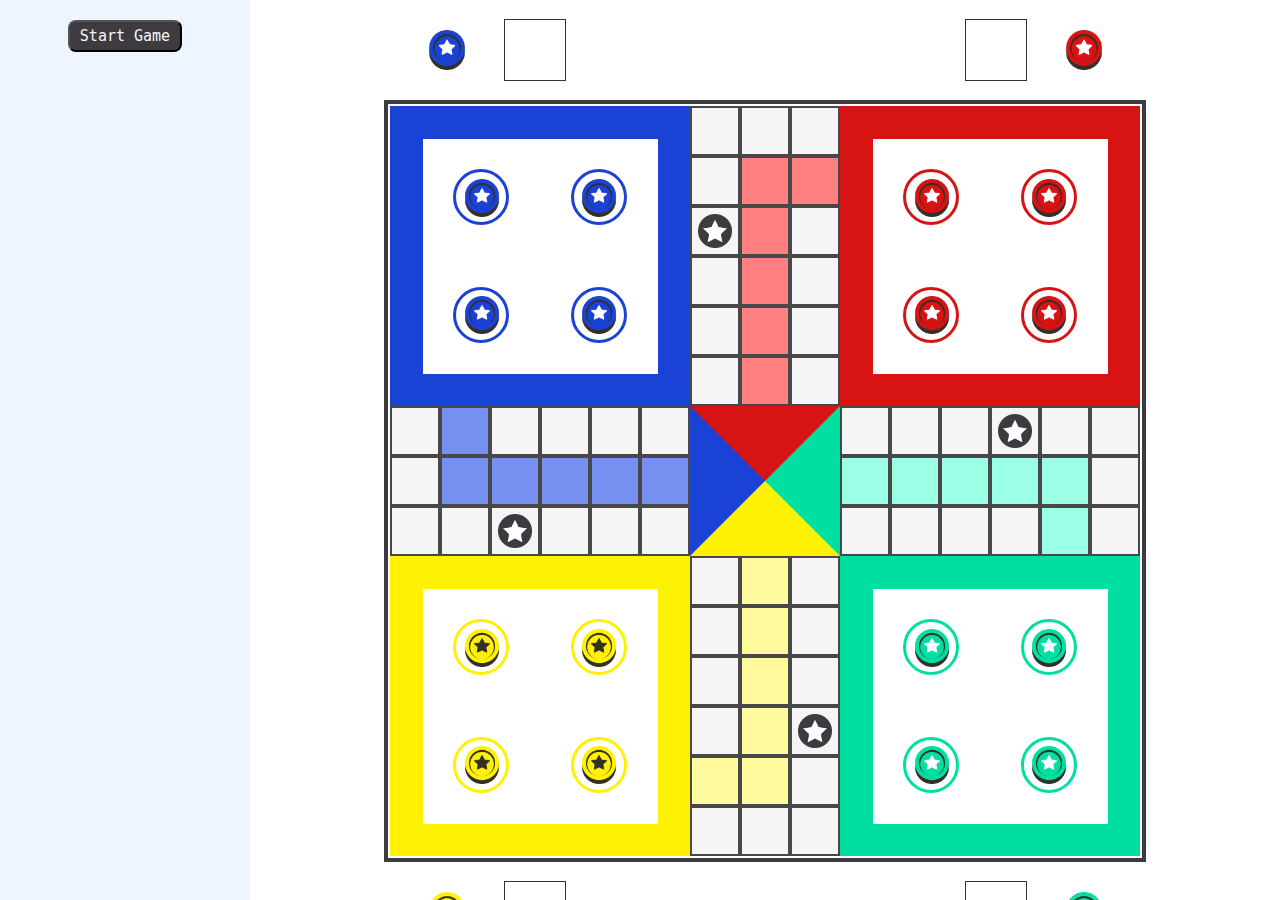
<file: index.html>
<!DOCTYPE html>
<html lang="en">

<head>
    <meta charset="UTF-8">
    <meta name="viewport" content="width=device-width, initial-scale=1.0">
    <link rel="stylesheet" href="style.css">
    <title>Ludo Game</title>
</head>

<body>
    <div class="sidebar">
        <div class="button-holder">
            <button class="button" id="start-game">
                Start Game
            </button>
            <button class="button" id="restart-game">
                Restart Game
            </button>
        </div>
    </div>
    <div class="main">
        <div class="dice-holder">
            <div id="od-blue" class="outer-dice">
                <div class="dice-box">
                    <div class="color-star-blue"></div>
                    <div class="dbb dice-box-blank"></div>
                </div>
                <div class="finger finger-left hide"></div>
            </div>


            <div id="od-red" class="outer-dice">
                <div class="finger finger-right hide"></div>
                <div class="dice-box">
                    <div class="dbb dice-box-blank"></div>
                    <div class="color-star-red"></div>
                </div>
            </div>
        </div>

        <div class="game-board-master">
            <div class="home-coin-holder">
                <div id="hch-blue" class="hch">
                </div>
                <div id="hch-yellow" class="hch">
                </div>
            </div>
            <div class="game-board-box">
                <div id="game-board">
                    <div class="game-separator">
                        <span id="blue-player-name"></span>
                        <div id="board-blue" class="">
                            <div class="white-area">
                                <div class="block-holder">
                                    <div id="blue-coins-1" class="blue-blocks blue-coins">

                                    </div>
                                    <div id="blue-coins-2" class="blue-blocks blue-coins">

                                    </div>
                                </div>
                                <div class="block-holder">
                                    <div id="blue-coins-3" class="blue-blocks blue-coins">

                                    </div>
                                    <div id="blue-coins-4" class="blue-blocks blue-coins">

                                    </div>
                                </div>
                            </div>
                        </div>
                        <div class="path-vertical-one">
                        </div>
                        <span id="red-player-name"></span>
                        <div id="board-red" class="">
                            <div class="white-area">
                                <div class="block-holder">
                                    <div id="red-coins-1" class="red-blocks red-coins">

                                    </div>
                                    <div id="red-coins-2" class="red-blocks red-coins">

                                    </div>
                                </div>
                                <div class="block-holder">
                                    <div id="red-coins-3" class="red-blocks red-coins">

                                    </div>
                                    <div id="red-coins-4" class="red-blocks red-coins">

                                    </div>
                                </div>
                            </div>
                        </div>
                    </div>

                    <div class="game-centre">
                        <div class="path-horizontal-one">
                        </div>


                        <div class="home-color"></div>

                        <div class="path-horizontal-two">

                        </div>
                    </div>

                    <div class="game-separator">
                        <span id="yellow-player-name"></span>
                        <div id="board-yellow" class="">
                            <div class="white-area">
                                <div class="block-holder">
                                    <div id="yellow-coins-1" class="yellow-blocks yellow-coins">

                                    </div>
                                    <div id="yellow-coins-2" class="yellow-blocks yellow-coins">

                                    </div>
                                </div>
                                <div class="block-holder">
                                    <div id="yellow-coins-3" class="yellow-blocks yellow-coins">

                                    </div>
                                    <div id="yellow-coins-4" class="yellow-blocks yellow-coins">

                                    </div>
                                </div>
                            </div>
                        </div>
                        <div class="path-vertical-two">
                        </div>
                        <span id="green-player-name"></span>
                        <div id="board-green" class="">
                            <div class="white-area">
                                <div class="block-holder">
                                    <div id="green-coins-1" class="green-blocks green-coins">

                                    </div>
                                    <div id="green-coins-2" class="green-blocks green-coins">

                                    </div>
                                </div>
                                <div class="block-holder">
                                    <div id="green-coins-3" class="green-blocks green-coins">

                                    </div>
                                    <div id="green-coins-4" class="green-blocks green-coins">

                                    </div>
                                </div>
                            </div>
                        </div>
                    </div>
                </div>
            </div>
            <div class="home-coin-holder">
                <div id="hch-red" class="hch">
                </div>
                <div id="hch-green" class="hch">
                </div>
            </div>
        </div>

        <div class="dice-holder">
            <div id="od-yellow" class="outer-dice">
                <div class="dice-box">
                    <div class="color-star-yellow"></div>
                    <div class="dbb dice-box-blank"></div>
                </div>
                <div class="finger finger-left hide"></div>
            </div>
            <div id="od-green" class="outer-dice">
                <div class="finger finger-right hide"></div>
                <div class="dice-box">
                    <div class="dbb dice-box-blank"></div>
                    <div class="color-star-green"></div>
                </div>
            </div>
        </div>

    </div>

    <!-- Init Modal -->
    <div id="init-modal" class="modal">
        <div class="modal-content">
            <h2>SELECT NUMBER OF PLAYERS</h2>

            <button data-num="2" class="button-options button-selected" onclick="handleSelectedPlayers(this)">2
                Player</button>
            <button data-num="3" class="button-options button-unselected" onclick="handleSelectedPlayers(this)">3
                Player</button>
            <button data-num="4" class="button-options button-unselected" onclick="handleSelectedPlayers(this)">4
                Player</button>


            <div class="select-color-m">
                <h2>CHOOSE COLOR AND PLAYER NAME</h2>

                <div class="m-inp-holder">
                    <input class="cbp cb-blue" checked type="checkbox" id="cb-player-one" value="blue"
                        onclick="handleColorSelection(this)">
                    <input class="inp-blue" type="text" id="player-one" placeholder="Player 1" value="Player 1">
                </div>
                <div class="m-inp-holder">
                    <input class="cbp cb-red" type="checkbox" id="cb-player-two" value="red"
                        onclick="handleColorSelection(this)">
                    <input class="inp-red" type="text" id="player-two" placeholder="Player 2" value="Player 2">
                </div>
                <div class="m-inp-holder">
                    <input class="cbp cb-green" checked type="checkbox" id="cb-player-three" value="green"
                        onclick="handleColorSelection(this)">
                    <input class="inp-green" type="text" id="player-three" placeholder="Player 3" value="Player 3">
                </div>
                <div class="m-inp-holder">
                    <input class="cbp cb-yellow" type="checkbox" id="cb-player-four" value="yellow"
                        onclick="handleColorSelection(this)">
                    <input class="inp-yellow" type="text" id="player-four" placeholder="Player 4" value="Player 4">
                </div>
            </div>


            <div class="m-bottom">
                <button id="close-init-modal" class="button-c">Close</button>
                <button id="confirm-init-modal" class="button-m">Start Game</button>
            </div>
        </div>
    </div>

    <script src="script.js"></script>

</body>

</html>
</file>
<file: style.css>
body {
    margin: 0;
    padding: 0;
    height: 100vh;
    display: flex;
    align-items: center;
    font-family: monospace !important;
}

.sidebar {
    height: inherit;
    background-color: #EEF5FF;
    width: 250px;
    display: flex;
    flex-direction: column;
    align-items: center;
}

.button-holder {
    margin-top: 20px;
    margin-bottom: 20px;
    display: flex;
    flex-direction: column;
}

#restart-game {
    margin-top: 20px;
}

.main {
    height: inherit;
    width: calc(100% - 250px);
    display: flex;
    flex-direction: column;
    /* justify-content: space-around; */
    align-items: center;
    overflow: hidden;
    margin: 0;
    padding: 0;
}

.game-board-master {
    display: flex;
    width: 100%;
    justify-content: center;
}

.home-coin-holder {
    height: 100%;
    width: 80px;
    display: flex;
    flex-direction: column;
    justify-content: space-around;
    align-items: center;
}

.hch {
    padding: 4px;
    height: 200px;
    width: 50px;
    display: none;
    flex-direction: column;
    justify-content: space-around;
    align-items: center;
}

.hch>div {
    height: 50px;
    width: 50px;
}

#hch-blue {
    margin-right: 20px;
    box-shadow: rgba(8, 47, 148, 0.314) 0px 5px 15px;
}

#hch-red {
    margin-left: 20px;
    box-shadow: rgba(137, 2, 2, 0.35) 0px 5px 15px;
}

#hch-green {
    margin-left: 20px;
    box-shadow: rgba(52, 125, 15, 0.391) 0px 5px 15px;
}

#hch-yellow {
    margin-right: 20px;
    box-shadow: rgba(224, 232, 17, 0.35) 0px 5px 15px;
}

.game-board-box {
    height: 754px;
    width: 754px;
    border: 4px solid #3D3B40;
    display: flex;
    justify-content: center;
    align-items: center;
    margin: 0;
    padding: 0;
}

#game-board {
    height: 750px;
    width: 750px;
    margin: 0;
    padding: 0;
    display: flex;
    flex-direction: column;
}

.game-separator {
    display: flex;
    position: relative;
}

.white-area {
    background-color: white;
    height: 235px;
    width: 235px;
    display: flex;
    align-items: center;
    justify-content: space-around;
    flex-direction: column;
}

.block-holder {
    width: 100%;
    display: flex;
    justify-content: space-around;
}

.game-centre {
    display: flex;
}

.path-vertical-one, .path-vertical-two {
    height: 300px;
    width: 150px;
    background-color: whitesmoke;
    display: grid;
    grid-template-columns: repeat(auto-fill, minmax(50px, 1fr));
    grid-template-rows: repeat(auto-fill, minmax(50px, 1fr));
}


.path-horizontal-one, .path-horizontal-two {
    height: 150px;
    width: 300px;
    background-color: whitesmoke;
    display: grid;
    grid-template-columns: repeat(auto-fill, minmax(50px, 1fr));
    grid-template-rows: repeat(auto-fill, minmax(50px, 1fr));
}

.home-color {
    height: 150px;
    width: 150px;
    border: 1px solid black;
    box-sizing: border-box;
    border-left: 75px solid #1a42d5;
    border-right: 75px solid #00DFA2;
    border-top: 75px solid #D71313;
    border-bottom: 75px solid #FFF103;
    float: left;
}


/* Dice Holder */
.dice-holder {
    width: 758px;
    display: flex;
    justify-content: space-between;
}

.outer-dice {
    height: 100px;
    width: 220px;
    margin: 0;
    padding: 0;
    display: flex;
    justify-content: center;
    align-items: center;
}

.dice-box {
    height: 80%;
    width: 80%;
    display: flex;
    justify-content: space-around;
    align-items: center;
    border-radius: 10px;
    /* box-shadow: rgba(50, 50, 93, 0.25) 0px 30px 60px -12px inset, rgba(0, 0, 0, 0.3) 0px 18px 36px -18px inset; */
}

.dbb {
    cursor: pointer;
}

.dice-box-red {
    height: 60px;
    width: 60px;
    background-image: url('./assets/dice-1-red.png');
    background-size: cover;
}

.dice-box-blue {
    height: 60px;
    width: 60px;
    background-image: url('./assets/dice-1-blue.png');
    background-size: cover;
}

.dice-box-yellow {
    height: 60px;
    width: 60px;
    background-image: url('./assets/dice-1-yellow.png');
    background-size: cover;
}

.dice-box-green {
    height: 60px;
    width: 60px;
    background-image: url('./assets/dice-1-green.png');
    background-size: cover;
}


.dice-box-blank {
    height: 60px;
    width: 60px;
    border: 1px solid #333;
}

.color-star-red {
    height: 40px;
    width: 40px;
    background-image: url('./assets/red-star.png');
    background-size: cover;
}

.color-star-blue {
    height: 40px;
    width: 40px;
    background-image: url('./assets/blue-star.png');
    background-size: cover;
}


.color-star-green {
    height: 40px;
    width: 40px;
    background-image: url('./assets/green-star.png');
    background-size: cover;
}


.color-star-yellow {
    height: 40px;
    width: 40px;
    background-image: url('./assets/yellow-star.png');
    background-size: cover;
}

.finger-left {
    width: 80px;
    height: 80px;
    background-image: url('./assets/finger-left.png');
    background-size: cover;
    animation: vibrateAnimation 0.2s ease-in-out infinite alternate;
    background-position: center;
    background-repeat: no-repeat;
    background-size: 75%;
    display: flex;
    align-items: center;
    justify-content: center;
}

.finger-right {
    width: 80px;
    height: 80px;
    background-image: url('./assets/finger-right.png');
    background-size: cover;
    animation: vibrateAnimation 0.2s ease-in-out infinite alternate;
    background-position: center;
    background-repeat: no-repeat;
    background-size: 75%;
    display: flex;
    align-items: center;
    justify-content: center;
}


/* BLUE  */


#board-blue {
    height: 300px;
    width: 300px;
    background-color: #1a42d5;
    display: flex;
    justify-content: center;
    align-items: center;
}

.blue-blocks {
    height: 50px;
    width: 50px;
    border-radius: 50%;
    border: 3px solid #1a42d5;
}

.blue-coins {
    cursor: pointer;
    height: 50px;
    width: 50px;
    background-image: url('./assets/blue-star.png');
    background-size: cover;
    background-position: center;
    background-repeat: no-repeat;
    background-size: 75%;
    display: flex;
    align-items: center;
    justify-content: center;
}

/* RED  */

#board-red {
    height: 300px;
    width: 300px;
    background-color: #D71313;
    display: flex;
    justify-content: center;
    align-items: center;
}

.red-blocks {
    height: 50px;
    width: 50px;
    border-radius: 50%;
    border: 3px solid #D71313;
}

.red-coins {
    cursor: pointer;
    height: 50px;
    width: 50px;
    background-image: url('./assets/red-star.png');
    background-size: cover;
    background-position: center;
    background-repeat: no-repeat;
    background-size: 75%;
    display: flex;
    align-items: center;
    justify-content: center;
}


/* YELLOW  */

#board-yellow {
    height: 300px;
    width: 300px;
    background-color: #FFF103;
    display: flex;
    justify-content: center;
    align-items: center;
}

.yellow-blocks {
    height: 50px;
    width: 50px;
    border-radius: 50%;
    border: 3px solid #FFF103;
}

.yellow-coins {
    cursor: pointer;
    height: 50px;
    width: 50px;
    background-image: url('./assets/yellow-star.png');
    background-size: cover;
    background-position: center;
    background-repeat: no-repeat;
    background-size: 75%;
    display: flex;
    align-items: center;
    justify-content: center;
}

.coin-rotate {
    background-size: 75%;
    border-radius: 50%;
    /* border: 2px dashed black; */
    /* Dotted border */
    position: relative;
    animation: rotate 2s linear infinite;
    /* Rotation animation */
}

/* Keyframes for the rotation animation */
@keyframes rotate {
    from {
        transform: rotate(0deg);
    }

    to {
        transform: rotate(360deg);
    }
}

/* GREEN  */


#board-green {
    height: 300px;
    width: 300px;
    background-color: #00DFA2;
    display: flex;
    justify-content: center;
    align-items: center;
}

.green-blocks {
    height: 50px;
    width: 50px;
    border-radius: 50%;
    border: 3px solid #00DFA2;
}

.green-coins {
    cursor: pointer;
    height: 50px;
    width: 50px;
    background-image: url('./assets/green-star.png');
    background-size: cover;
    background-position: center;
    background-repeat: no-repeat;
    background-size: 75%;
    display: flex;
    align-items: center;
    justify-content: center;
}

/* PATH BLOCKS */
.path-block {
    height: 50px;
    width: 50px;
    box-sizing: border-box;
    border: 2px solid #494848;
    display: flex;
    justify-content: center;
    align-items: center;
}


/* horizontal path color */
#h_id_1_1, #h_id_7_1, #h_id_8_1, #h_id_9_1, #h_id_10_1, #h_id_11_1 {
    background-color: #7791f3;
}

#h_id_16_2, #h_id_10_2, #h_id_9_2, #h_id_8_2, #h_id_7_2, #h_id_6_2 {
    background-color: #9affe4;
}


/* vertical path color */
#v_id_12_2, #v_id_13_2, #v_id_10_2, #v_id_7_2, #v_id_4_2, #v_id_1_2 {
    background-color: #fffa9c;
}

#v_id_5_1, #v_id_4_1, #v_id_7_1, #v_id_10_1, #v_id_13_1, #v_id_16_1 {
    background-color: #ff8080;
}




@keyframes rollAnimationKeyframes {
    0% {
        transform: rotateX(0deg) rotateY(0deg);
    }

    100% {
        transform: rotateX(360deg) rotateY(360deg);
    }
}

/* #roll-dice {
    margin-right: 20px;
} */

.dice-rolling {
    animation: rollAnimationKeyframes 2s infinite linear;
}

/* #dice-holder {
    display: none;
} */

.button {
    font-family: monospace !important;
    width: fit-content;
    padding: 5px 10px;
    font-size: 15px;
    border-radius: 8px;
    cursor: pointer;
    background-color: #3D3B40;
    color: whitesmoke;
}

.button:hover {
    transition: 0.2s;
    background-color: transparent;
    border: 3px dotted 3D3B40;
    color: #3D3B40;
    font-weight: bold;
}

.disabled {
    background-color: transparent;
    color: grey;
    border: none;
    font-weight: bold;
    pointer-events: none;
    cursor: not-allowed;
}

#instruction {
    font-size: 20px;
    font-weight: 800;
}

@keyframes vibrateAnimation {
    0% {
        transform: translateX(0);
    }

    100% {
        transform: translateX(20px);
    }
}

/* MODAL */
.modal {
    font-family: monospace !important;
    display: none;
    position: fixed;
    top: 0;
    left: 0;
    width: 100%;
    height: 100%;
    background-color: rgba(0, 0, 0, 0.5);
    justify-content: center;
    align-items: center;
}


.modal-content {
    background-color: #fff;
    padding: 20px;
    border-radius: 8px;
    text-align: center;
    box-shadow: 0 0 10px rgba(0, 0, 0, 0.1);
}

.modal-content>h2 {
    color: #333;
}

.select-color-m {
    margin-top: 50px;
}

input {
    width: 80%;
    padding: 10px;
    margin-top: 5px;
    margin-bottom: 15px;
    box-sizing: border-box;
    border: 1px solid #ccc;
    border-radius: 4px;
    text-align: center;
    font-weight: 800;
    outline: none;
}

.inp-blue {
    background-color: #1a42d5;
    color: whitesmoke;
}

.inp-blue:focus {
    border: 2px solid #1a42d5;
    background-color: transparent;
    color: #1a42d5;
}

.inp-red {
    background-color: #D71313;
    color: whitesmoke;
}

.inp-red:focus {
    border: 2px solid #D71313;
    background-color: transparent;
    color: #D71313;
}

.inp-yellow {
    background-color: #FFF103;
    color: #333;
}

.inp-yellow:focus {
    border: 2px solid #FFF103;
    background-color: transparent;
    color: #716c06;
}

.inp-green {
    background-color: #00DFA2;
    color: whitesmoke;
}

.inp-green:focus {
    border: 2px solid #00DFA2;
    background-color: transparent;
    color: #00DFA2;
}

.button-m {
    font-family: monospace !important;
    background-color: #1a42d5;
    color: white;
    padding: 10px 20px;
    border: none;
    border-radius: 4px;
    cursor: pointer;
    font-size: 16px;
}

.button-m:hover {
    background-color: #0428aa;
}

.button-c {
    font-family: monospace !important;
    border: 1px solid #D71313;
    color: #D71313;
    padding: 10px 20px;
    box-sizing: border-box;
    background-color: transparent;
    border-radius: 4px;
    cursor: pointer;
    font-size: 16px;
}

.button-c:hover {
    background-color: #a10303;
    color: white;
}

.button-unselected {
    font-family: monospace !important;
    background-color: azure;
    color: #45a049;
    padding: 10px 20px;
    border: none;
    border-radius: 4px;
    cursor: pointer;
    font-size: 16px;
}

.button-selected {
    font-family: monospace !important;
    background-color: #45a049;
    color: azure;
    padding: 10px 20px;
    border: none;
    border-radius: 4px;
    cursor: pointer;
    font-size: 16px;
}

.m-bottom {
    margin-top: 50px;
    display: flex;
    justify-content: space-around;
}

.m-inp-holder {
    width: 100%;
    display: flex;
    justify-content: space-between;
}

.cb-blue {
    accent-color: #1a42d5;
}

.cb-green {
    accent-color: #00DFA2;
}

.cb-red {
    accent-color: #D71313;
}

.cb-yellow {
    accent-color: #FFF103;
}

@keyframes blink-b {
    0% {
        background-color: #1a42d5;
    }

    50% {
        background-color: #1130a2;
    }

    100% {
        background-color: #1a42d5;
    }
}

.blink-blue {
    animation: blink-b 0.5s infinite;
}


@keyframes blink-r {
    0% {
        background-color: #D71313;
    }

    50% {
        background-color: #a80c0c;
    }

    100% {
        background-color: #D71313;
    }
}

.blink-red {
    animation: blink-r 0.5s infinite;
}


@keyframes blink-g {
    0% {
        background-color: #00DFA2;
    }

    50% {
        background-color: #099872;
    }

    100% {
        background-color: #00DFA2;
    }
}

.blink-green {
    animation: blink-g 0.5s infinite;
}



@keyframes blink-y {
    0% {
        background-color: #FFF103;
    }

    50% {
        background-color: #d6cd18;
    }

    100% {
        background-color: #FFF103;
    }
}

.blink-yellow {
    animation: blink-y 0.5s infinite;
}

.hide {
    display: none;
}

/* Player name */

#blue-player-name {
    /* display: none; */
    position: absolute;
    transform: rotate(90deg);
    top: 50%;
    left: -2%;
    color: whitesmoke;
    font-weight: 800;
    font-size: 15px;
}

#red-player-name {
    /* display: none; */
    font-size: 16px;
    position: absolute;
    top: 10%;
    left: 75%;
    top: 2%;
    color: whitesmoke;
    font-weight: 800;
}

#green-player-name {
    /* display: none; */
    font-size: 16px;
    position: absolute;
    transform: rotate(270deg);
    top: 50%;
    left: 93%;
    color: whitesmoke;
    font-weight: 800;
    white-space: nowrap;
}

#yellow-player-name {
    /* display: none; */
    position: absolute;
    font-size: 16px;
    bottom: 2%;
    left: 14%;
    color: #333;
    font-weight: 800;
}

/* black star background color */

.black-star {
    height: 45px;
    width: 45px;
    background-image: url('./assets/black-star.png');
    background-size: cover;
    background-position: center;
    background-repeat: no-repeat;
    background-size: 75%;
}

#h_id_14_1, #h_id_3_, #h_id_1_1, #h_id_16_2, #h_id_3_2 {
    flex-direction: column;
}

.h-bst {
    border-radius: 50%;
    margin: 0 -20px;
    /* z-index: 1; */
}

.v-bst {
    border-radius: 50%;
    margin: -20px 0;
    /* z-index: 1; */
}
</file>
